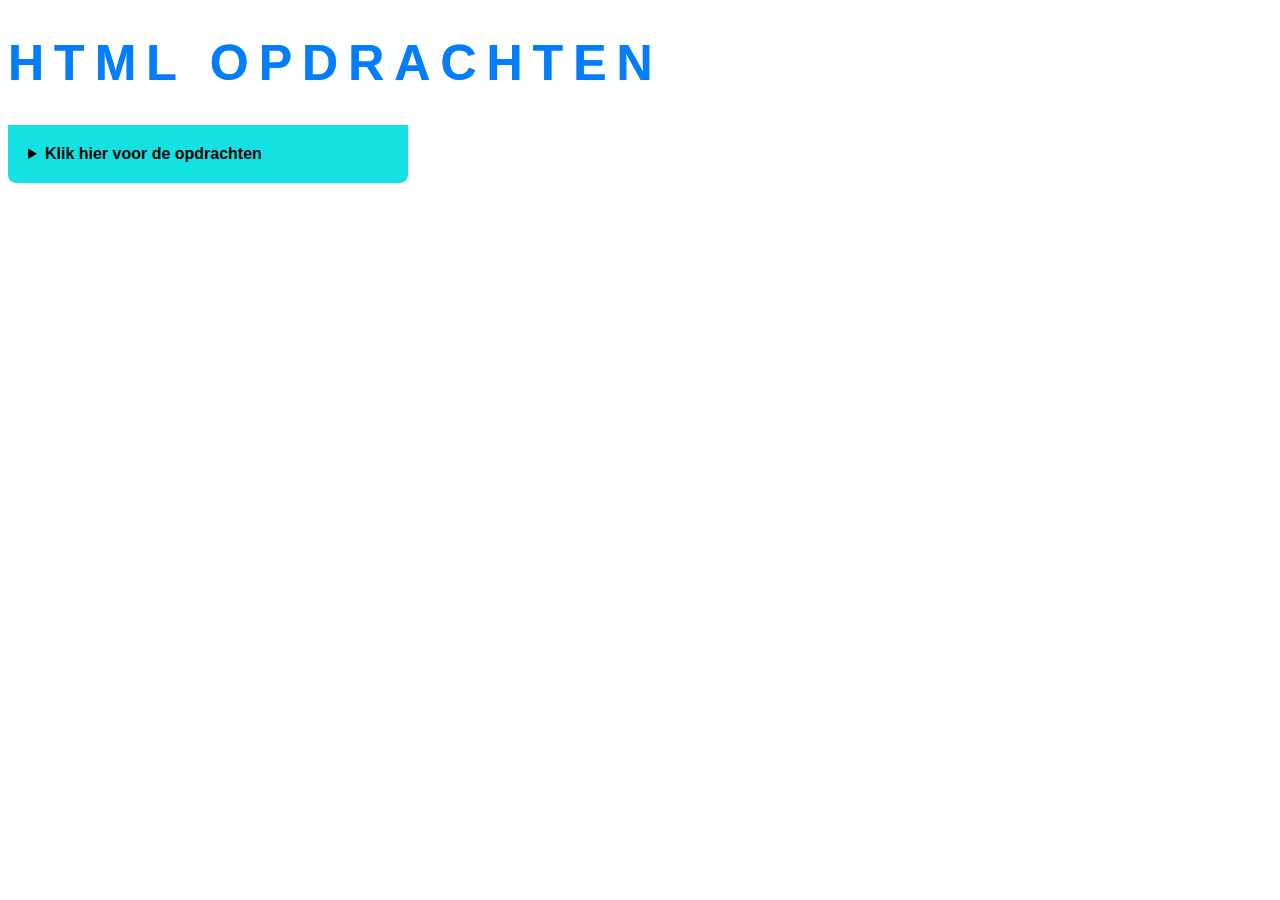
<file: index.html>
<!DOCTYPE html>
<html lang="en">
<head>
    <meta charset="UTF-8">
    <title>HTML-opdrachten</title>
    <link rel="stylesheet" type="text/css" href="indexopmaak.css">
</head>
<body>
<h1 class="glitch-effect">HTML Opdrachten</h1>
<details>
    <summary>Klik hier voor de opdrachten</summary>
<a href="h01/Test.html">Hoofdstuk 1</a><br>
    <a href="h02/Bellenblazen.html">Hoofdstuk 2</a><br>
    <a href="h03/Tabel-2.html">Hoofdtuk 3 Tabel 2</a><br>
<a href="h03/Tabel-5.html">Hoofdstuk 3 Tabel 5</a><br>
<a href="h03/Tabel-12.html">Hoofdstuk 3 Tabel 12</a><br>
<a href="h04/Wilkens.html">Hoofdstuk 4</a><br>
    <a href="h05/Burton.html">Hoofdstuk 5</a><br>
    <a href="h06/Formulier.html">Hoofdstuk 6</a><br>
    <a href="h07/Responsive.html">Hoofdstuk 7</a>
</details>
</body>
</html>
</file>
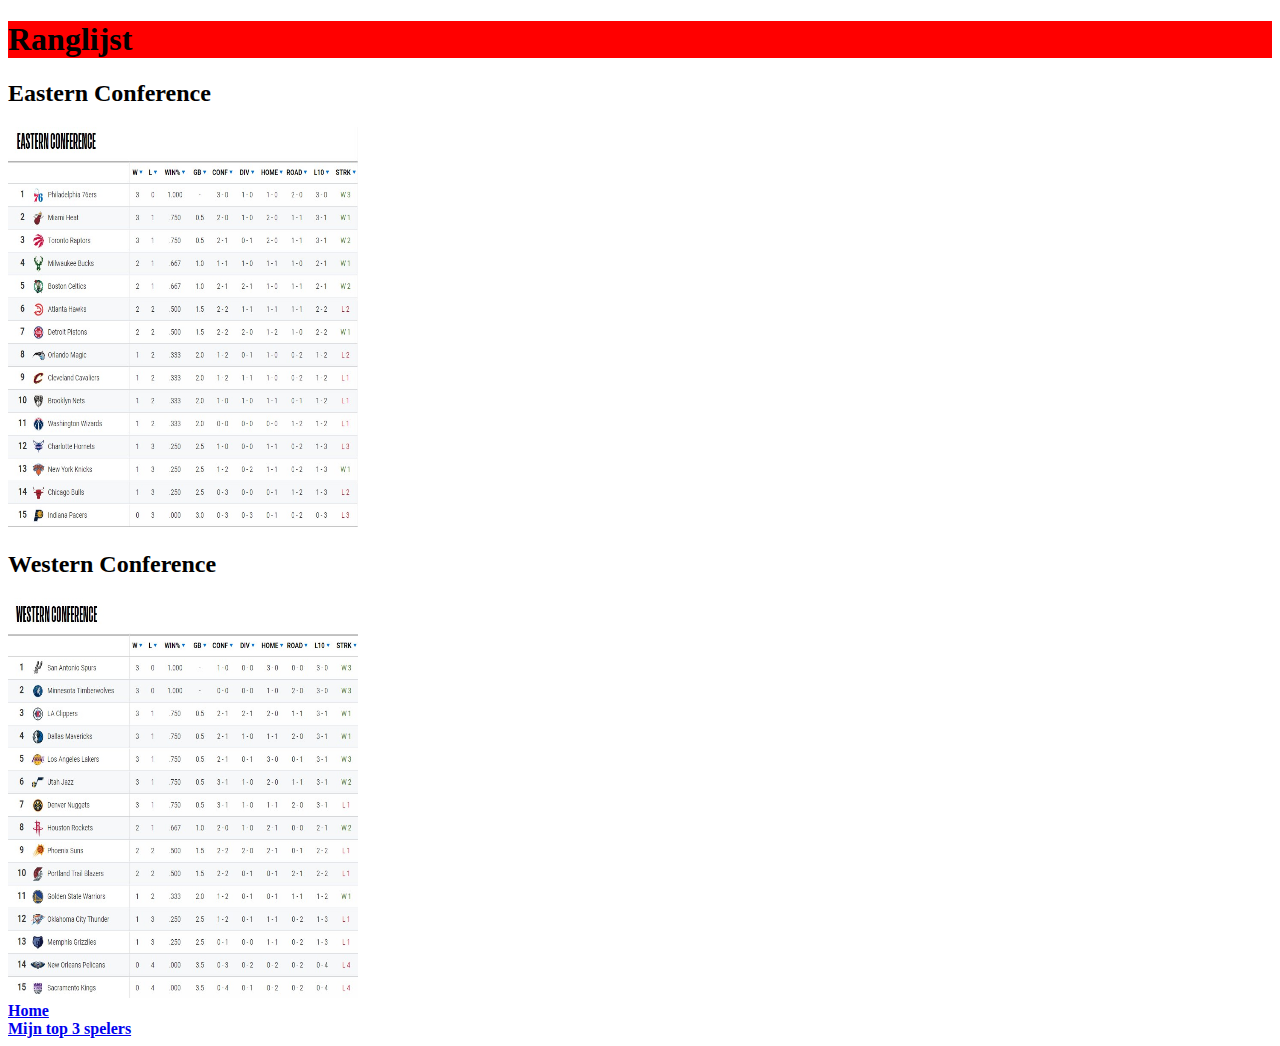
<file: h02/Bellenblazen2.html>
<!DOCTYPE html>
<html lang="en">
<head>
    <meta charset="UTF-8">
    <title>Ranglijst NBA</title>
</head>
<h1 style="background-color:red;">Ranglijst</h1>

<body style= "background: url(http://pluspng.com/img-png/basketball-court-png-hd-basketball-court-background-related-keywords-suggestions-2085.png"; background-size; 20%;")
<body>
<h2>Eastern Conference</h2>

<img src="img/Standing-EC.jpg" style="width:350px;height:400px"><br>

<h2>Western Conference</h2>

<img src="img/Standing-WC.jpg" style="width: 350px;height: 400px"><br>


<b><a href="Bellenblazen.html"> Home</a> </b><br>
<b><a href="Bellenblazen3.html"> Mijn top 3 spelers</a> </b>

</body>
</html>
</file>
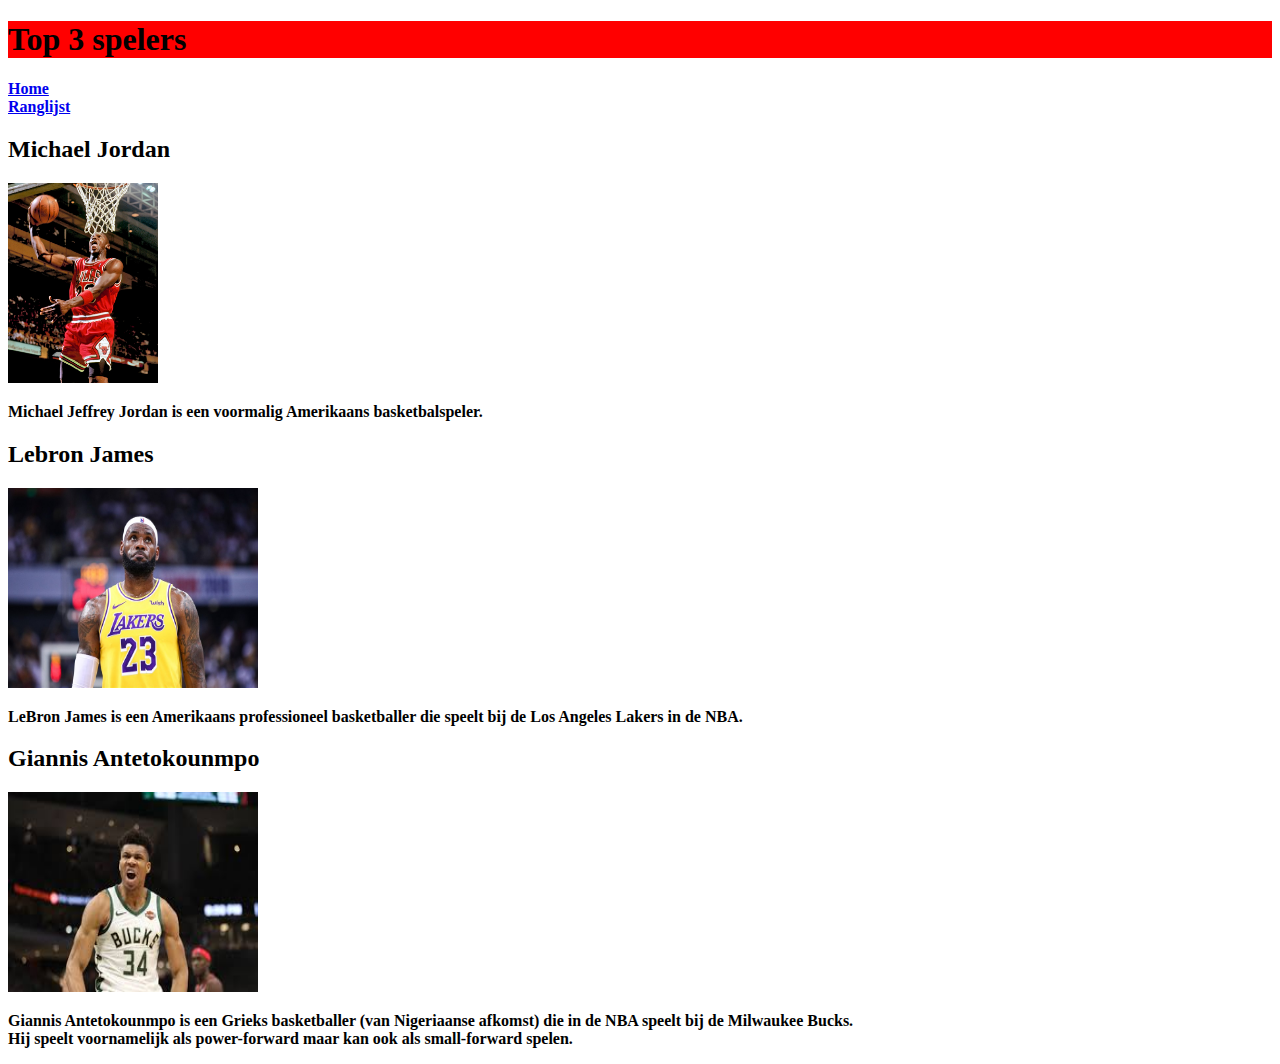
<file: h02/Bellenblazen3.html>
<!DOCTYPE html>
<html lang="en" xmlns="http://www.w3.org/1999/html">
<head>
    <meta charset="UTF-8">
    <title>Top 3 Spelers NBA</title>
</head>
<h1 style="background-color:red;">Top 3 spelers</h1>

<body style= "background: url(http://pluspng.com/img-png/basketball-court-png-hd-basketball-court-background-related-keywords-suggestions-2085.png"; background-size; 20%;")
<body>

<b><a href="Bellenblazen.html">Home</a></b><br>
<b><a href="Bellenblazen2.html"> Ranglijst</a> </b>

<h2>Michael Jordan</h2>
<img src="img/Jordan.jpg" style="width:150px;height:200px"/><br>
<p><b>Michael Jeffrey Jordan is een voormalig Amerikaans basketbalspeler.</b></p>

<h2>Lebron James</h2>
<img src="img/Lebron-James.jpg" style="width: 250px;height:200px"/><br>
<p><b>LeBron James is een Amerikaans professioneel basketballer die speelt bij de Los Angeles Lakers in de NBA.</b></p>

<h2>Giannis Antetokounmpo</h2>
<img src="img/giannis.jpg" style="width: 250px;height: 200px"/><br>
<p><b>Giannis Antetokounmpo is een Grieks basketballer (van Nigeriaanse afkomst) die in de NBA speelt bij de Milwaukee Bucks.<br>
    Hij speelt voornamelijk als power-forward maar kan ook als small-forward spelen.</b></p>



</body>
</html>
</file>
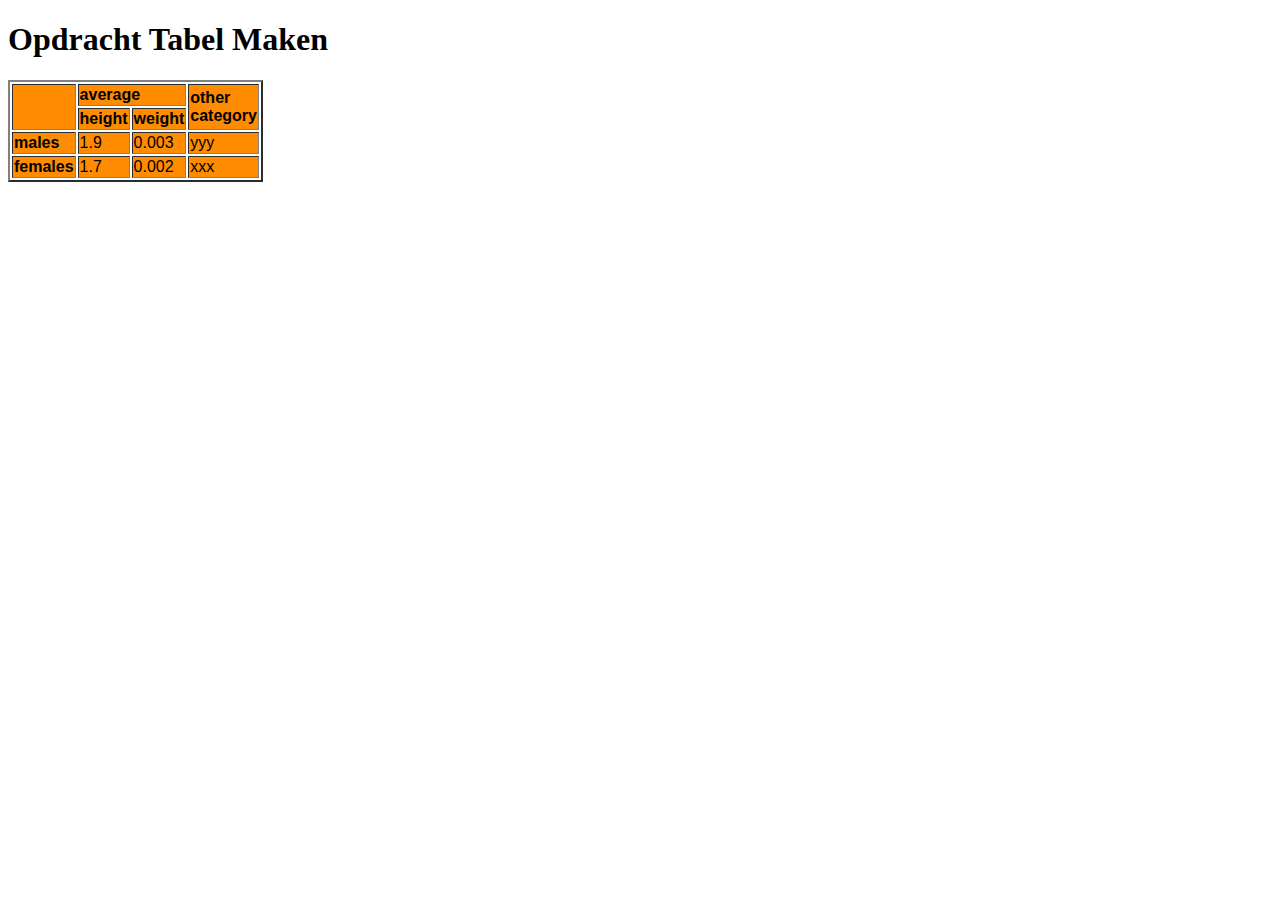
<file: h03/Opdracht-Tabel.html>
<!DOCTYPE html>
<html lang="en">
    <title>Opdracht-Tabel</title>
<h1>Opdracht Tabel Maken</h1>

<table border="2">
    <tr bgcolor="#ff8c00">
        <td rowspan="2"></td>
        <td style="font-family: Arial" colspan="2"><b>average</b></td>
        <td style="font-family: Arial" rowspan="2"><b>other <br>category</b></td>
    </tr>
    <tr bgcolor="#ff8c00">
        <td style="font-family: Arial"><b>height</b></td>
        <td style="font-family: Arial"><b>weight</b></td>
    </tr>
    <tr bgcolor="#ff8c00">
        <td style="font-family: Arial"><b>males</b></td>
        <td style="font-family: Arial">1.9</td>
        <td style="font-family: Arial">0.003</td>
        <td style="font-family: Arial">yyy</td>
    </tr>
    <tr bgcolor="#ff8c00">
        <td style="font-family: Arial"><b>females</b></td>
        <td style="font-family: Arial">1.7</td>
        <td style="font-family: Arial">0.002</td>
        <td style="font-family: Arial">xxx</td>
    </tr>
</table>
</body>
</html>
</file>
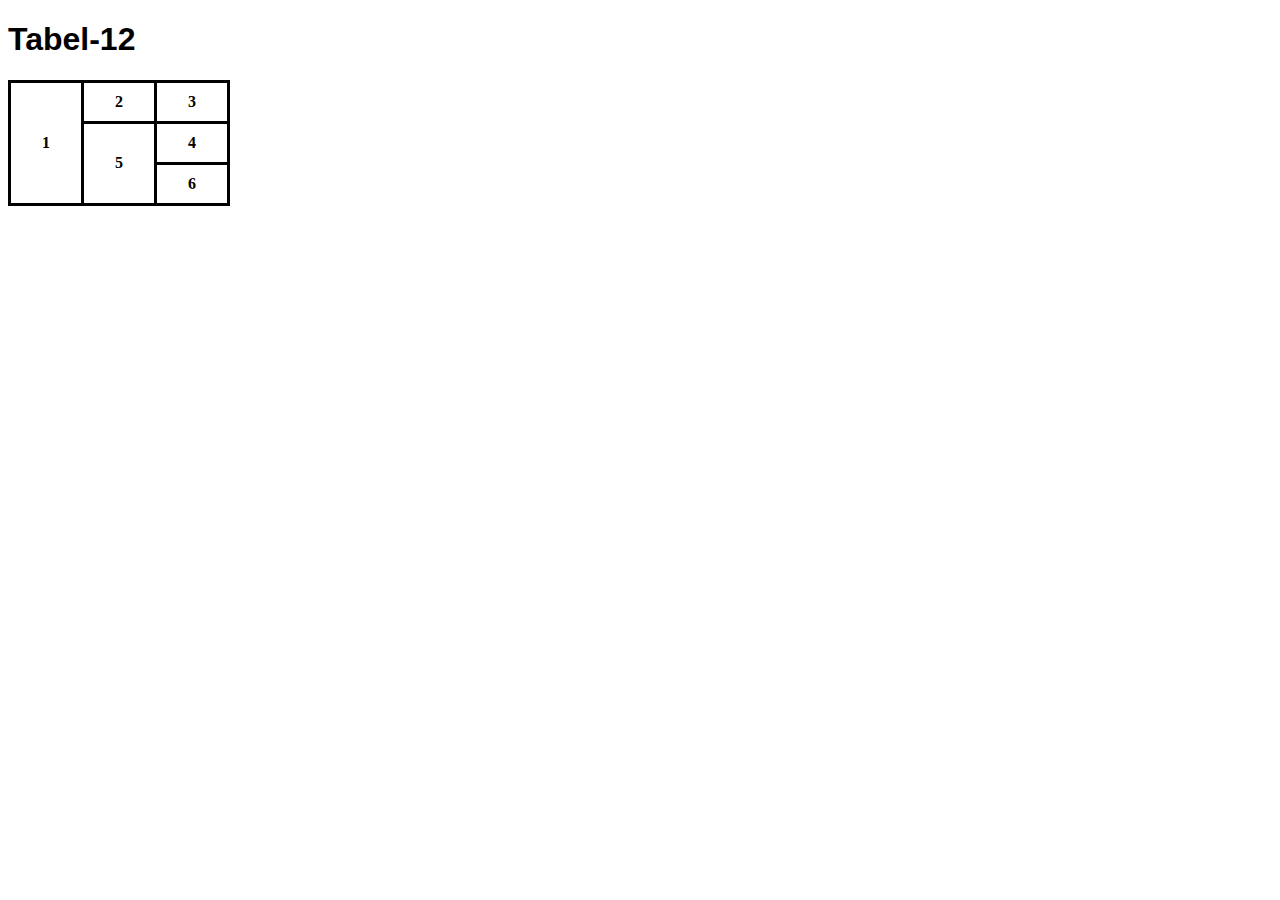
<file: h03/Tabel-12.html>
<!DOCTYPE html>
<html lang="en">
<head>
    <style>
        table, th, td {
            border: 3px solid black;
            border-collapse: collapse;
            text-align: center;
            padding: 10px;
            column-width: 50px;
        }
        }
    </style>
    <meta charset="UTF-8">
    <title>Tabel-12</title>
</head>
<body>
<h1 style="font-family: Arial">Tabel-12</h1>
<table border="2">
    <tr>
        <th rowspan="4">1</th>
        <th rowspan="2">2</th>
        <th>3</th>
    </tr>
    <tr>
        <th rowspan="2">4</th>
    </tr>
    <tr>
        <th rowspan="2">5</th>
    </tr>
    <tr>
        <th>6</th>
    </tr>
</table>
</body>
</html>
</file>
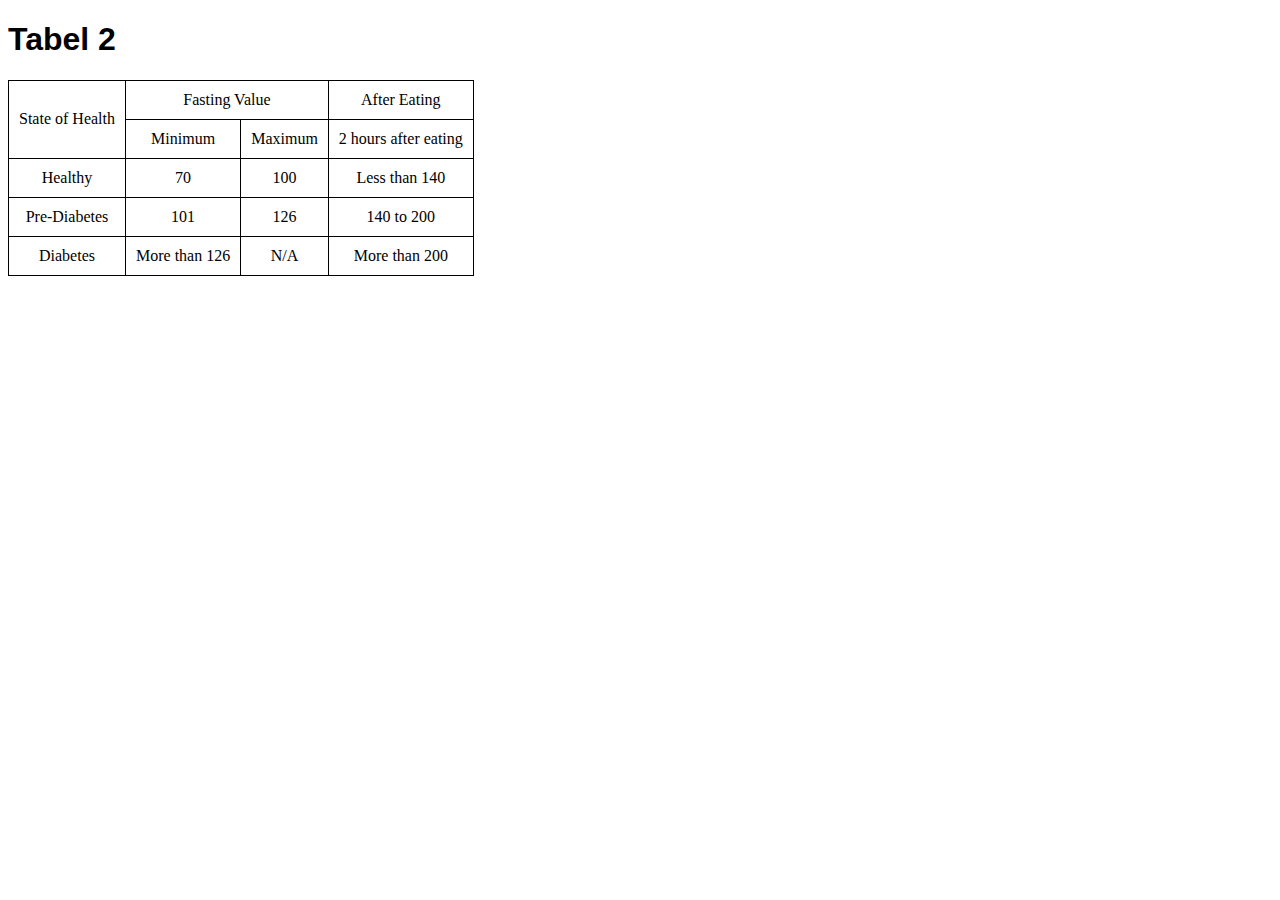
<file: h03/Tabel-2.html>
<!DOCTYPE html>
<head>
    <title>Tabel-2</title>
    <style>
        table, td {
            border: 1px solid black;
            border-collapse: collapse;
        }
        th, td {padding: 10px;
        }
        td.centered {
            text-align: center;
        }
    </style>
</head>
<body>
<h1 style="font-family: Arial">Tabel 2</h1>
<table>
    <tr>
        <td rowspan="2" class="centered">State of Health</td>
        <td colspan="2" class="centered">Fasting Value</td>
        <td colspan="1" class="centered">After Eating</td>
    </tr>
    <tr>
        <td class="centered">Minimum</td>
        <td class="centered">Maximum</td>
        <td class="centered">2 hours after eating</td>
    </tr>
    <tr>
        <td class="centered">Healthy</td>
        <td class="centered">70</td>
        <td class="centered">100</td>
        <td class="centered">Less than 140</td>
    </tr>
    <tr>
        <td class="centered">Pre-Diabetes</td>
        <td class="centered">101</td>
        <td class="centered">126</td>
        <td class="centered">140 to 200</td>
    </tr>
    <tr>
        <td class="centered">Diabetes</td>
        <td class="centered">More than 126</td>
        <td class="centered">N/A</td>
        <td class="centered">More than 200</td>
    </tr>
</table>
</body>
</html>
</file>
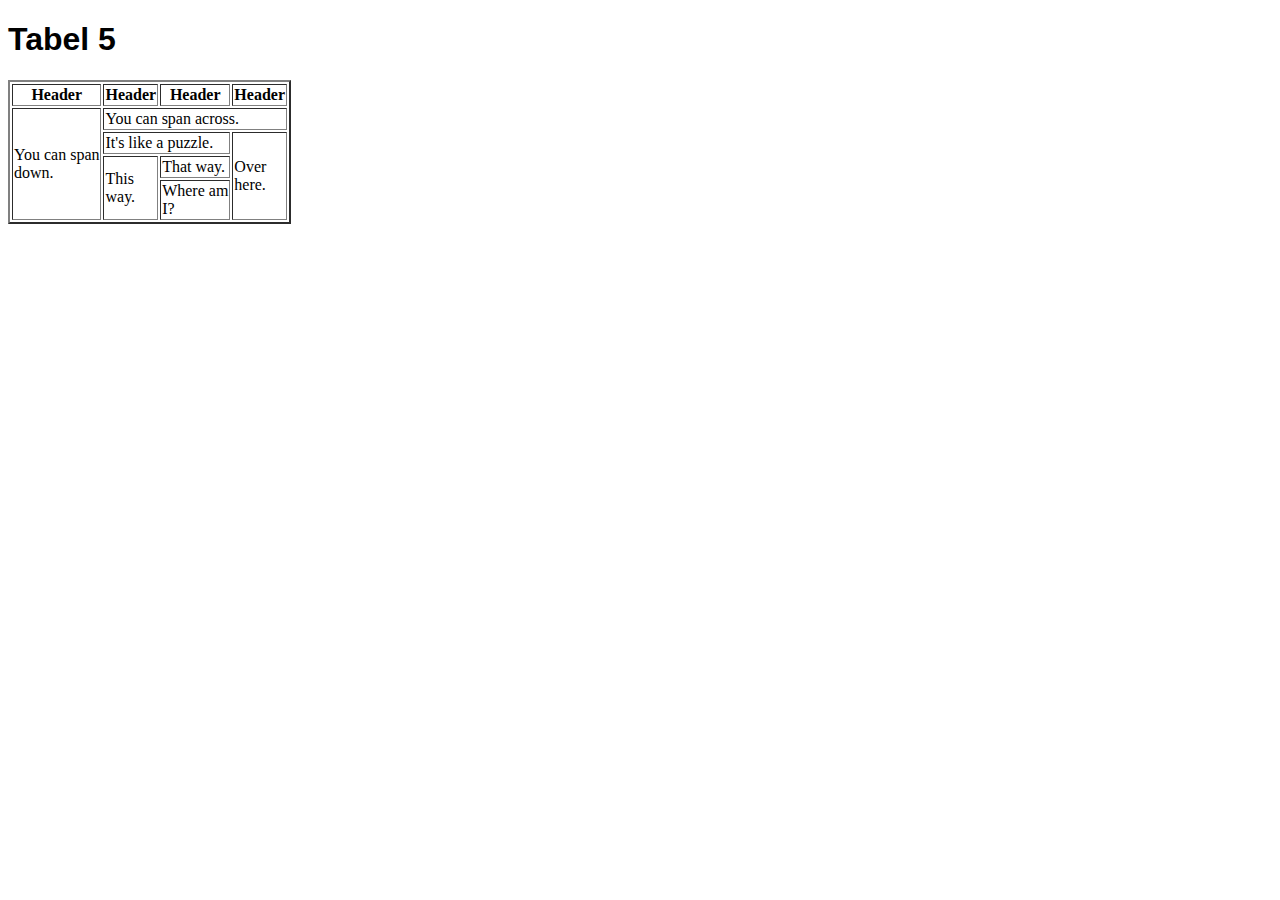
<file: h03/Tabel-5.html>
<!DOCTYPE html>
<html lang="en">
<head>
    <meta charset="UTF-8">
    <title>Tabel-5</title>
</head>
<body>
<h1 style="font-family: Arial">Tabel 5</h1>
<table border="2">
    <tr>
        <th><b>Header</b></th>
        <th><b>Header</b></th>
        <th><b>Header</b></th>
        <th><b>Header</b></th>
    </tr>
    <tr>
        <td rowspan="5" >You can span <br>down.</td>
        <td colspan="3">You can span across.</td>
    </tr>
    <tr>
        <td colspan="2">It's like a puzzle.</td>
        <td rowspan="4">Over <br>here.</td>
    </tr>
    <tr>
        <td rowspan="3">This <br>way.</td>
        <td>That way.</td>
    </tr>
    <tr>
        <td rowspan="2">Where am <br>I?</td>
    </tr>
</table>
</body>
</html>
</file>
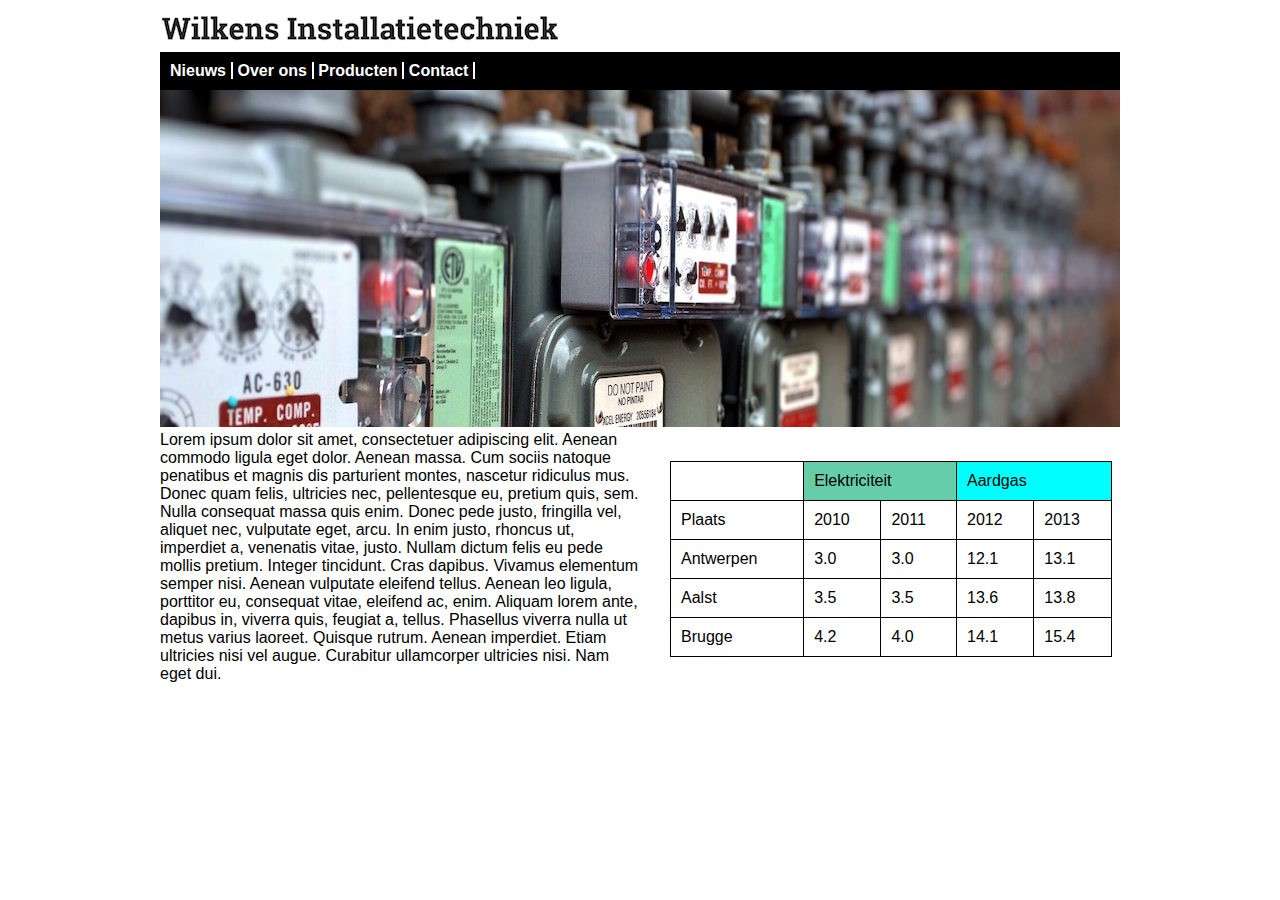
<file: h04/Wilkens.html>
<!DOCTYPE html>
<html lang="en">
<head>
    <meta charset="UTF-8">
    <title>Title</title>
    <link rel="stylesheet" type="text/css" href="websiteopmaak.css">
</head>
<body>
<div class="wrapper">
<header>
<img src="img/wilkens_logo.png" height="40" width="400"/>
    <nav>
        <a href="">Nieuws</a>
        <a href="">Over ons</a>
        <a href="">Producten</a>
        <a href="">Contact</a>
    </nav>
</header>
    <main>
        <img src="img/elektriciteit.jpg" height="337" width="960"/>
        <article>
            Lorem ipsum dolor sit amet, consectetuer adipiscing elit. Aenean commodo ligula eget dolor. Aenean massa.
            Cum sociis natoque penatibus et magnis dis parturient montes, nascetur ridiculus mus. Donec quam felis, ultricies nec, pellentesque eu, pretium quis, sem.
            Nulla consequat massa quis enim. Donec pede justo, fringilla vel, aliquet nec, vulputate eget, arcu. In enim justo, rhoncus ut, imperdiet a, venenatis vitae,
            justo. Nullam dictum felis eu pede mollis pretium. Integer tincidunt. Cras dapibus. Vivamus elementum semper nisi. Aenean vulputate eleifend tellus. Aenean leo ligula,
            porttitor eu, consequat vitae, eleifend ac, enim. Aliquam lorem ante, dapibus in, viverra quis, feugiat a, tellus. Phasellus viverra nulla ut metus varius laoreet.
            Quisque rutrum. Aenean imperdiet. Etiam ultricies nisi vel augue. Curabitur ullamcorper ultricies nisi. Nam eget dui.
        </article>
        <table>
            <tr>
                <td></td>
                <td class="groen" colspan="2">Elektriciteit</td>
                <td class="blauw" colspan="2">Aardgas</td>
            </tr>
            <tr>
                <td>Plaats</td>
                <td>2010</td>
                <td>2011</td>
                <td>2012</td>
                <td>2013</td>
            </tr>
            <tr>
                <td>Antwerpen</td>
                <td>3.0</td>
                <td>3.0</td>
                <td>12.1</td>
                <td>13.1</td>
            </tr>
            <tr>
                <td>Aalst</td>
                <td>3.5</td>
                <td>3.5</td>
                <td>13.6</td>
                <td>13.8</td>
            </tr>
            <tr>
                <td>Brugge</td>
                <td>4.2</td>
                <td>4.0</td>
                <td>14.1</td>
                <td>15.4</td>
            </tr>
        </table>
    </main>
</div>
</body>
</html>
</file>
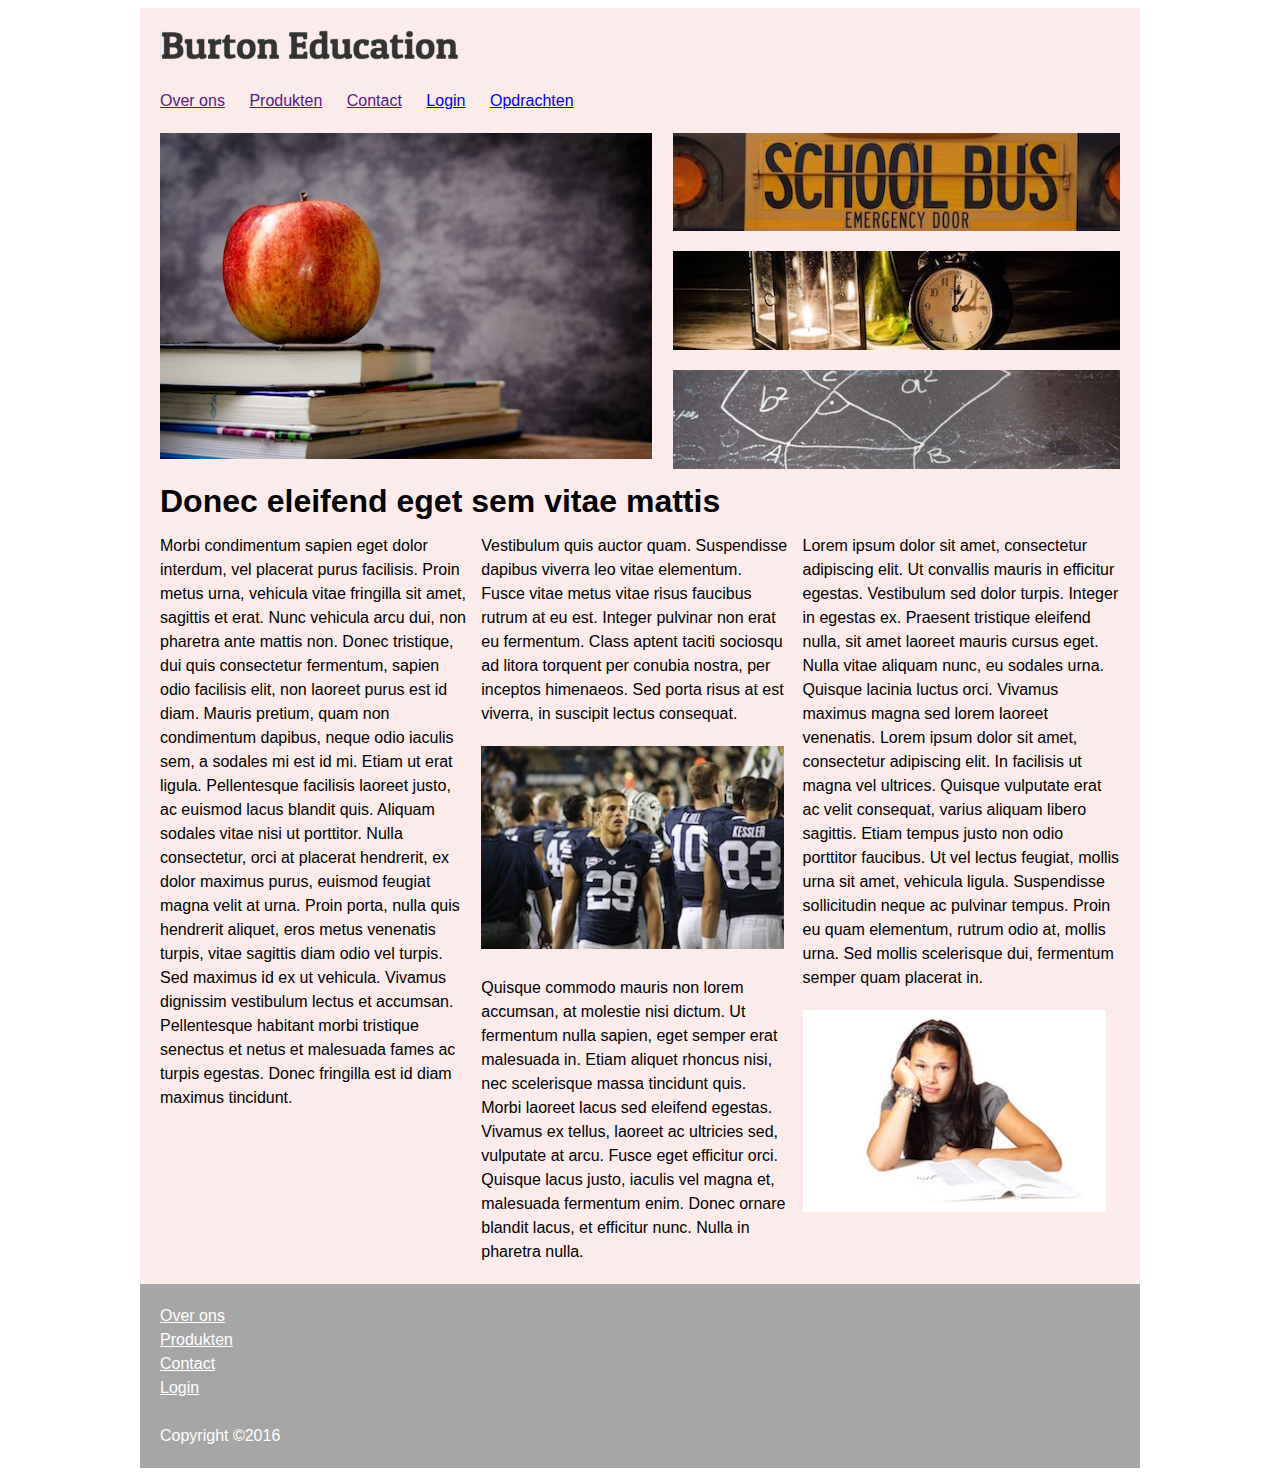
<file: h05/Burton.html>
<!DOCTYPE html>
<html lang="en">
<link rel="stylesheet" type="text/css" href="Burtonopmaak.css">
<head>
    <meta charset="UTF-8">
    <title>Burton education</title>
</head>
<div id="wrapper">
<body>

<header>

    <img src="img/burton_logo.png" alt="logo van burton">
</header>
<nav>
    <a href="">Over ons</a>
    <a href="">Produkten</a>
    <a href="">Contact</a>
    <a href="Login.html">Login</a>
    <a href="http://localhost:63342/inleiding-html/index.html?_ijt=kibv1s49jqrls76jancjtdf3in">Opdrachten</a>
</nav>
<section class="appel">
    <img class="appel" src="img/appel.jpg" alt="visual appel">
</section>
<section class="visuals">
    <img class="visuals" src="img/bus.jpg" alt="schoolbus">
    <img class="visuals" src="img/desk.jpg" alt="klok">
    <img class="visuals" src="img/pythagoras.jpg" alt="schoolbord">
</section>
<section class="artikelen">
    <h1>Donec eleifend eget sem vitae mattis</h1>
    <article>
        Morbi condimentum sapien eget dolor interdum, vel placerat purus facilisis. Proin metus urna, vehicula vitae fringilla sit amet,
        sagittis et erat. Nunc vehicula arcu dui, non pharetra ante mattis non.
        Donec tristique, dui quis consectetur fermentum, sapien odio facilisis elit, non laoreet purus est id diam.
        Mauris pretium, quam non condimentum dapibus, neque odio iaculis sem, a sodales mi est id mi. Etiam ut erat ligula.
        Pellentesque facilisis laoreet justo, ac euismod lacus blandit quis. Aliquam sodales vitae nisi ut porttitor. Nulla consectetur,
        orci at placerat hendrerit, ex dolor maximus purus, euismod feugiat magna velit at urna. Proin porta, nulla quis hendrerit aliquet,
        eros metus venenatis turpis, vitae sagittis diam odio vel turpis. Sed maximus id ex ut vehicula. Vivamus dignissim vestibulum lectus et accumsan.
        Pellentesque habitant morbi tristique senectus et netus et malesuada fames ac turpis egestas. Donec fringilla est id diam maximus tincidunt.
    </article>
    <article>
        Vestibulum quis auctor quam. Suspendisse dapibus viverra leo vitae elementum. Fusce vitae metus vitae risus faucibus rutrum at eu est.
        Integer pulvinar non erat eu fermentum. Class aptent taciti sociosqu ad litora torquent per conubia nostra, per inceptos himenaeos.
        Sed porta risus at est viverra, in suscipit lectus consequat.
        <img class="article" src="img/football.jpg" alt="football player">
        Quisque commodo mauris non lorem accumsan, at molestie nisi dictum.
        Ut fermentum nulla sapien, eget semper erat malesuada in. Etiam aliquet rhoncus nisi, nec scelerisque massa tincidunt quis.
        Morbi laoreet lacus sed eleifend egestas. Vivamus ex tellus, laoreet ac ultricies sed, vulputate at arcu. Fusce eget efficitur orci.
        Quisque lacus justo, iaculis vel magna et, malesuada fermentum enim. Donec ornare blandit lacus, et efficitur nunc. Nulla in pharetra nulla.
    </article>
    <article>
        Lorem ipsum dolor sit amet, consectetur adipiscing elit. Ut convallis mauris in efficitur egestas. Vestibulum sed dolor turpis.
        Integer in egestas ex. Praesent tristique eleifend nulla, sit amet laoreet mauris cursus eget. Nulla vitae aliquam nunc, eu sodales urna.
        Quisque lacinia luctus orci. Vivamus maximus magna sed lorem laoreet venenatis. Lorem ipsum dolor sit amet, consectetur adipiscing elit.
        In facilisis ut magna vel ultrices. Quisque vulputate erat ac velit consequat, varius aliquam libero sagittis.
        Etiam tempus justo non odio porttitor faucibus. Ut vel lectus feugiat, mollis urna sit amet, vehicula ligula.
        Suspendisse sollicitudin neque ac pulvinar tempus. Proin eu quam elementum, rutrum odio at, mollis urna. Sed mollis scelerisque dui,
        fermentum semper quam placerat in.
        <img class="article" src="img/book.jpg" alt="saai meisje"></article>
</section>
</div>
<footer>
    <a href="">Over ons</a><br>
    <a href="">Produkten</a><br>
    <a href="">Contact</a><br>
    <a href="">Login</a><br><br>
    Copyright &copy;2016
</footer>
</body>
</html>
</file>
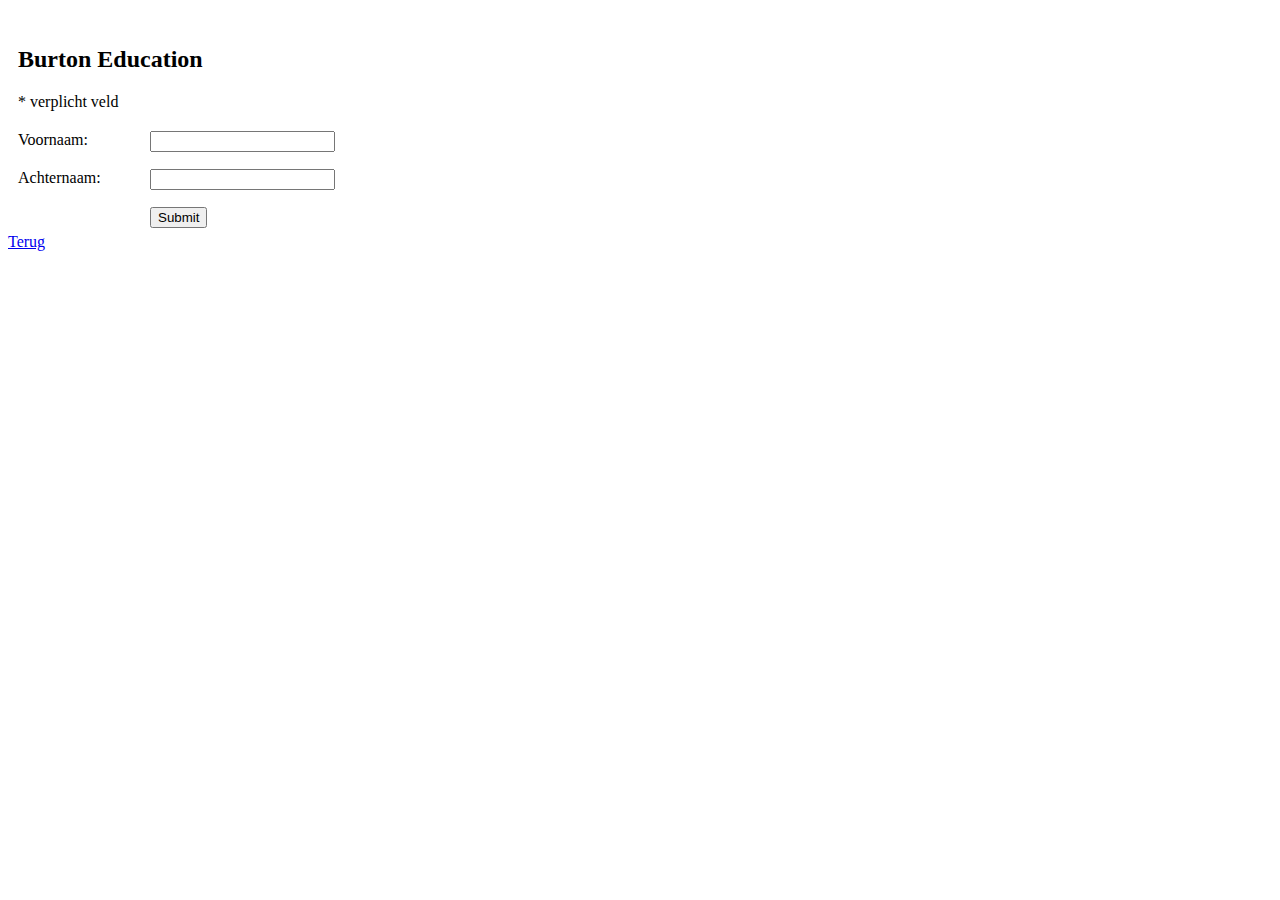
<file: h05/Login.html>
<!DOCTYPE html>
<html lang="en">
<head>
    <meta charset="UTF-8">
    <title>Title</title>
    <link rel="stylesheet" type="text/css" href="Login.css">
</head>
<body>
<form action="https://www.savatarian.com/html5/form.php" method="post">
    <ul>
        <li>
            <h2>Burton Education</h2>
            <span class="verplicht">* verplicht veld</span>
        </li>
        <li>
            <label for="voornaam">Voornaam:</label>
            <input type="text" name="voornaam" id="voornaam">
        </li>
        <li>
            <label for="achternaam">Achternaam:</label>
            <input type="text" name="achternaam" id="achternaam">
        </li>
        <li>
            <input type="submit" name="knop">
        </li>
    </ul>
</form>
<a href="Burton.html">Terug</a>
</body>
</html>
</file>
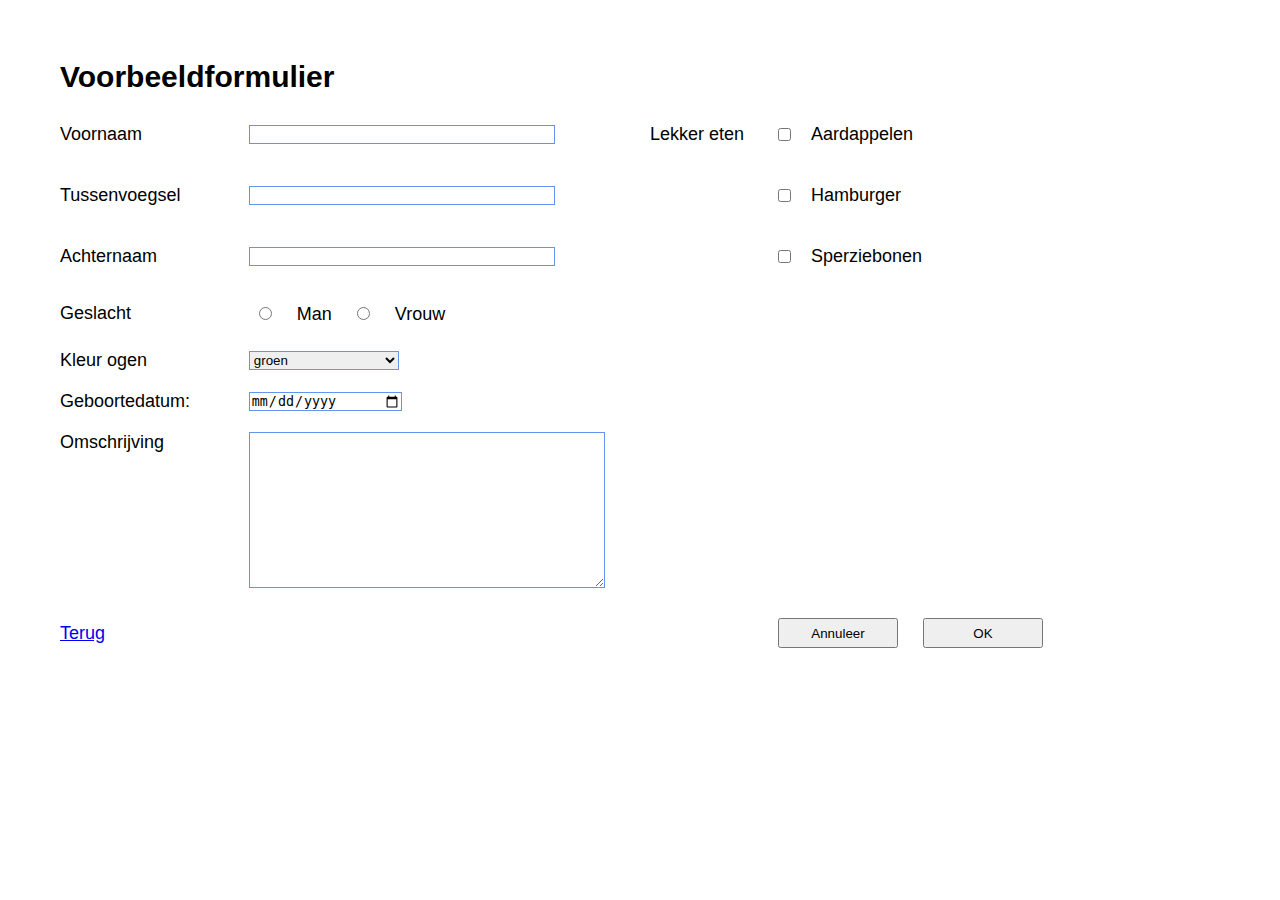
<file: h06/Formulier.html>
<!DOCTYPE html>
<html lang="en">
<head>
    <meta charset="UTF-8">
    <title>Formulier</title>
    <link rel="stylesheet" type="text/css" href="Formulier.css">
</head>
<body>

<form action="http://www.savatarian.com/html5/form.php" method="post">

    <h1>Voorbeeldformulier</h1>

    <label for="voornaam">Voornaam</label>
    <input class="textinputs" type="text" name="voornaam" id="voornaam">

    <label for="tussenvoegsel">Tussenvoegsel</label>
    <input class="textinputs" type="text" name="tussenvoegsel" id="tussenvoegsel">

    <div class="eten">
        <input type="checkbox">
        <label>Aardappelen</label>
    </div>

    <label for="achternaam">Achternaam</label>
    <input class="textinputs" type="text" name="achternaam" id="achternaam">

    <div class="eten">
        <input type="checkbox">
        <label>Hamburger</label>
    </div>

    <label>Geslacht</label>
    <div id="geslacht">
        <input type="radio" name="geslacht" value="m">
        <label>Man</label>
        <input type="radio" name="geslacht" value="v">
        <label>Vrouw</label>
    </div>



    <label>Kleur ogen</label>
    <select class="selectinput" name="Geboortedatum">
        <option>groen</option>
        <option>blauw</option>
        <option>bruin</option>
    </select>


    <label>Geboortedatum:</label>
    <input id="datum" type="date">


    <label>Lekker eten</label>
    <div class="eten">
        <input type="checkbox">
        <label>Sperziebonen</label>
    </div>

    <label>Omschrijving</label>
    <textarea id="tekstvak">
    </textarea>

    <section id="buttons">
    <button type="button">Annuleer</button>
    <input id="OK" type="submit" value="OK">
    </section>

    <a href="http://localhost:63342/inleiding-html/index.html?_ijt=kibv1s49jqrls76jancjtdf3in" id="link">Terug</a>
</form>
</body>
</html>
</file>
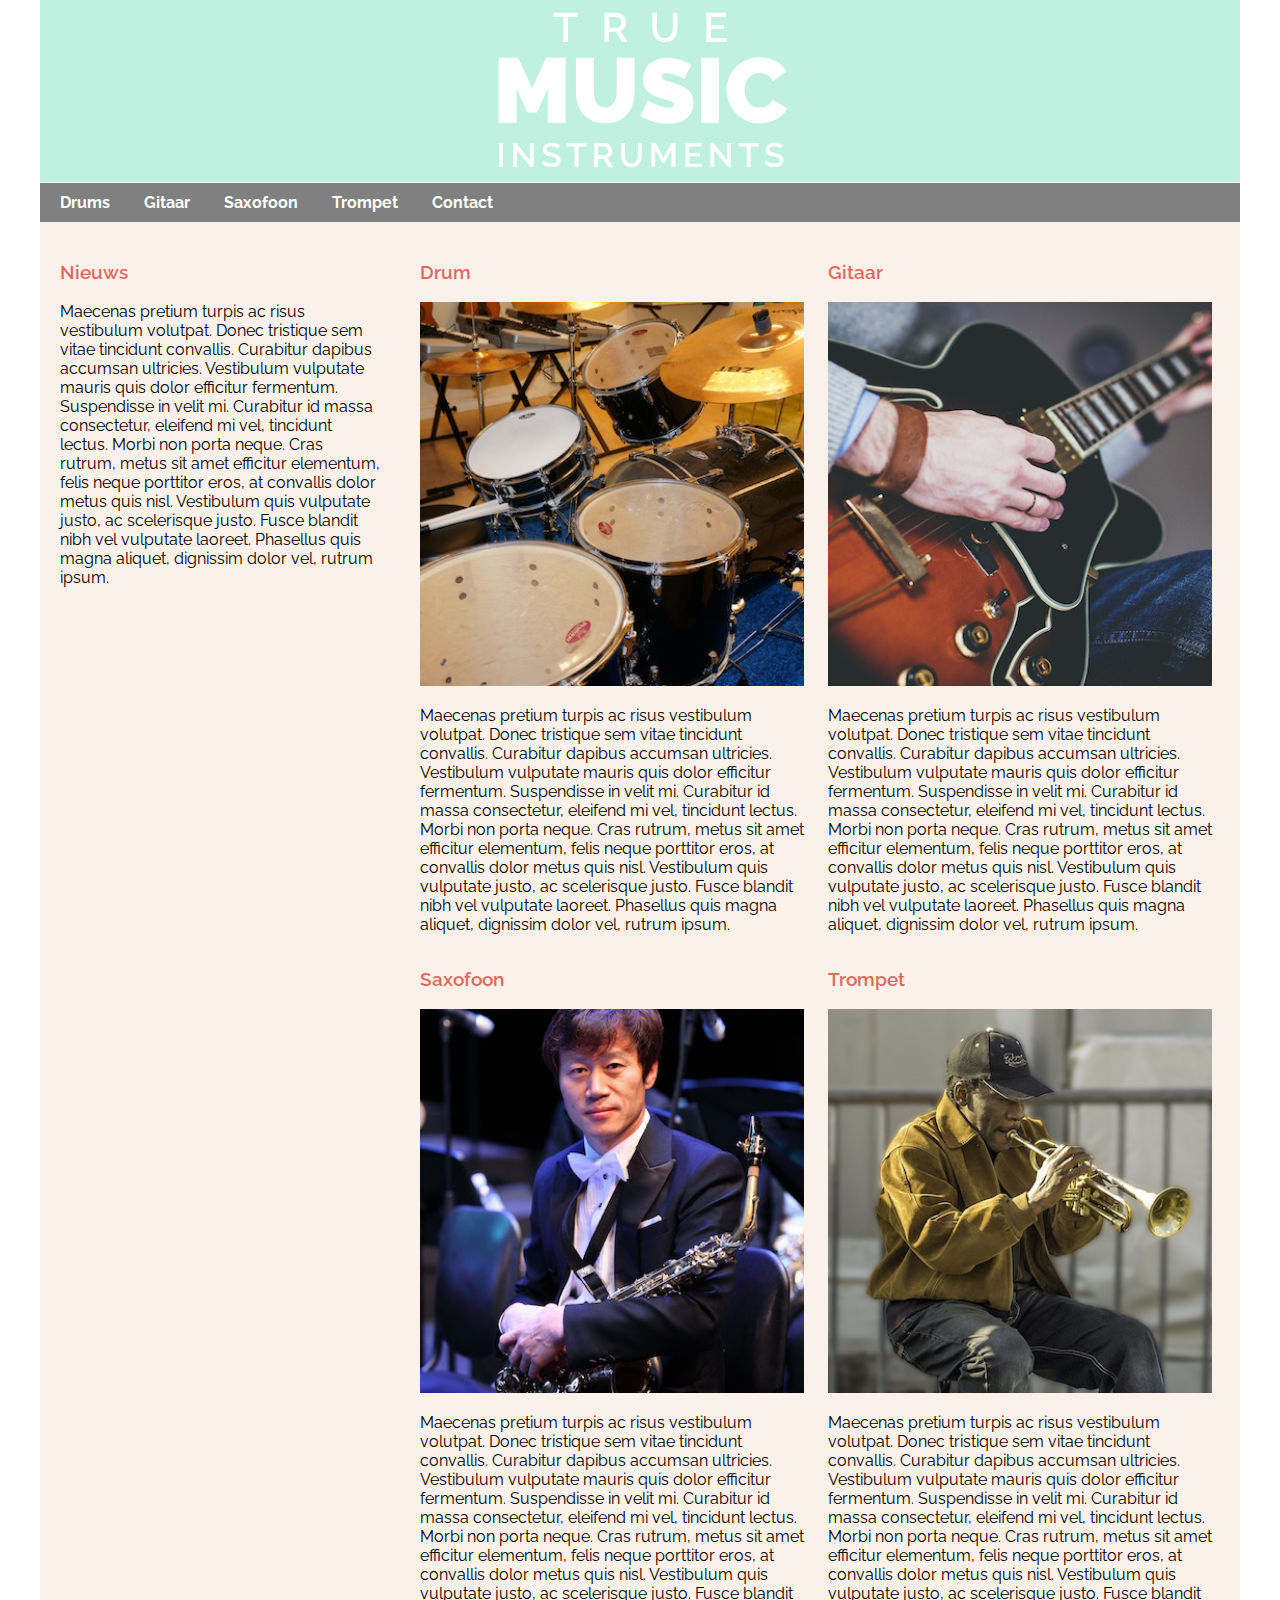
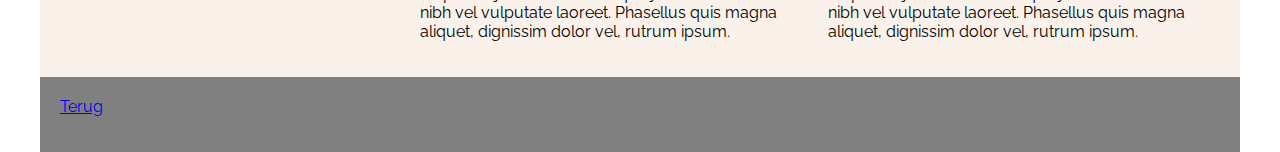
<file: h07/Responsive.html>
<!DOCTYPE html>
<html lang="en">
<head>
    <meta charset="UTF-8">
    <title>True Music Instruments</title>
    <link href="https://fonts.googleapis.com/css?family=Raleway:400,500,600,700&display=swap" rel="stylesheet">
    <link href="truemusic.css" rel="stylesheet">
</head>
<body>
<div id="wrapper">
    <header>
        <img  id="logo" src="img/truemusic-logo.svg" alt="logo true music instruments">
    </header>
    <nav>
        <ul>
            <li><a href="#drums">Drums</a></li>
            <li><a href="#gitaar">Gitaar</a></li>
            <li><a href="#saxofoon">Saxofoon</a></li>
            <li><a href="#trompet">Trompet</a></li>
            <li><a href="#contact">Contact</a></li>
        </ul>
    </nav>
    <section id="nieuws">
        <h3>Nieuws</h3>
        Maecenas pretium turpis ac risus vestibulum volutpat. Donec tristique sem vitae tincidunt convallis. Curabitur dapibus accumsan ultricies. Vestibulum vulputate mauris quis dolor efficitur fermentum. Suspendisse in velit mi. Curabitur id massa consectetur, eleifend mi vel, tincidunt lectus. Morbi non porta neque. Cras rutrum, metus sit amet efficitur elementum, felis neque porttitor eros, at convallis dolor metus quis nisl. Vestibulum quis vulputate justo, ac scelerisque justo. Fusce blandit nibh vel vulputate laoreet. Phasellus quis magna aliquet, dignissim dolor vel, rutrum ipsum.
    </section>
    <section id="instrumenten">
        <article>
            <h3>Drum</h3>
            <img src="img/drums.jpg" alt="plaatje drum">
            <p>
                Maecenas pretium turpis ac risus vestibulum volutpat. Donec tristique sem vitae tincidunt convallis. Curabitur dapibus accumsan ultricies. Vestibulum vulputate mauris quis dolor efficitur fermentum. Suspendisse in velit mi. Curabitur id massa consectetur, eleifend mi vel, tincidunt lectus. Morbi non porta neque. Cras rutrum, metus sit amet efficitur elementum, felis neque porttitor eros, at convallis dolor metus quis nisl. Vestibulum quis vulputate justo, ac scelerisque justo. Fusce blandit nibh vel vulputate laoreet. Phasellus quis magna aliquet, dignissim dolor vel, rutrum ipsum.
            </p>
        </article>
        <article>
            <h3>Gitaar</h3>
            <img src="img/gitaar.jpg" alt="plaatje gitaar">
            <p>
                Maecenas pretium turpis ac risus vestibulum volutpat. Donec tristique sem vitae tincidunt convallis. Curabitur dapibus accumsan ultricies. Vestibulum vulputate mauris quis dolor efficitur fermentum. Suspendisse in velit mi. Curabitur id massa consectetur, eleifend mi vel, tincidunt lectus. Morbi non porta neque. Cras rutrum, metus sit amet efficitur elementum, felis neque porttitor eros, at convallis dolor metus quis nisl. Vestibulum quis vulputate justo, ac scelerisque justo. Fusce blandit nibh vel vulputate laoreet. Phasellus quis magna aliquet, dignissim dolor vel, rutrum ipsum.
            </p>
        </article>
        <article>
            <h3>Saxofoon</h3>
            <img src="img/saxofoon.jpg" alt="plaatje saxofoon">
            <p>
                Maecenas pretium turpis ac risus vestibulum volutpat. Donec tristique sem vitae tincidunt convallis. Curabitur dapibus accumsan ultricies. Vestibulum vulputate mauris quis dolor efficitur fermentum. Suspendisse in velit mi. Curabitur id massa consectetur, eleifend mi vel, tincidunt lectus. Morbi non porta neque. Cras rutrum, metus sit amet efficitur elementum, felis neque porttitor eros, at convallis dolor metus quis nisl. Vestibulum quis vulputate justo, ac scelerisque justo. Fusce blandit nibh vel vulputate laoreet. Phasellus quis magna aliquet, dignissim dolor vel, rutrum ipsum.
            </p>
        </article>
        <article>
            <h3>Trompet</h3>
            <img src="img/trompet.jpg" alt="plaatje trompet">
            <p>
                Maecenas pretium turpis ac risus vestibulum volutpat. Donec tristique sem vitae tincidunt convallis. Curabitur dapibus accumsan ultricies. Vestibulum vulputate mauris quis dolor efficitur fermentum. Suspendisse in velit mi. Curabitur id massa consectetur, eleifend mi vel, tincidunt lectus. Morbi non porta neque. Cras rutrum, metus sit amet efficitur elementum, felis neque porttitor eros, at convallis dolor metus quis nisl. Vestibulum quis vulputate justo, ac scelerisque justo. Fusce blandit nibh vel vulputate laoreet. Phasellus quis magna aliquet, dignissim dolor vel, rutrum ipsum.
            </p>
        </article>
    </section>
    <footer>

        <a href="http://localhost:63342/inleiding-html/index.html?_ijt=kibv1s49jqrls76jancjtdf3in">Terug</a> </p>
    </footer>
</div>
</body><!--wrapper-->
</html>
</file>
<file: indexopmaak.css>
.glitch-effect {
    position: relative;
    text-transform: uppercase;
    color: #007EFF;
    font-size: 50px;
    letter-spacing: 10px;
}
.glitch-effect::before, .glitch-effect::after {
    content: 'HTML Opdrachten';
    width: 100%;
    height: 100%;
    position: absolute;
    top: 0;
    left: 0;
    text-transform: uppercase;
    opacity: .8;
}
.glitch-effect::before {
    color: #14e2e2;
    z-index: -1;
    animation: effect .3s ease infinite;
}
.glitch-effect::after {
    color: #FF2A78;
    z-index: -2;
    animation: .3s ease reverse infinite;
}
@keyframes effect {
    0% {transform: translate(0) }
    20% {transform: translate(-3px, 3px)}
    40% {transform: translate(-3px, -3px)}
    60% {transform: translate(3px, 3px)}
    80% {transform: translate(3px, -3px)}
    100% {transform: translate(0)}
}
h1 {
    font-family: Arial, sans-serif;
}
details {
    width: 400px;
    border-radius: 8px;
    font-family: Arial, sans-serif;
    font-weight: bold;
    color: black;
    text-decoration: red;
}

details p {
    padding: 10px 20px;
    font-size: 18px;
    line-height: 25px;
    color: #007EFF;
}

details[open] {
    background: #007EFF;
}

summary {
    padding: 20px;
    background-color: #14e2e2;
    color:black;
    border-bottom-left-radius: 8px;
    border-bottom-right-radius: 8px;
    font-family: Arial, sans-serif;
    font-weight: bold;
}
</file>
<file: h04/websiteopmaak.css>
body{
    font-family: "Arial", "sans-serif";
}
nav {
    background-color: black;
    padding: 10px;
}
nav a {
    color: white;
    font-weight: bold;
    text-decoration: none;
    padding-right: 5px;
    border-right: 2px solid white;
}
div.wrapper {
    width: 960px;
    margin: auto;
}
article {
    float: left;
    width: 50%;
    margin-right: 30px;
}
table {
    width:46%;
    border: 1px solid black;
    border-collapse: collapse;
    margin-top: 30px;
}
td {
    padding: 10px;
    border: 1px solid black;
}
td.groen {
    background-color:mediumaquamarine;
}
td.blauw {
    background-color: aqua;
}
</file>
<file: h05/Burtonopmaak.css>
* {
    box-sizing: border-box;
}
div#wrapper, footer {
    margin: auto;
    width: 1000px;
    background-color: rgb(251, 235, 235);
    padding: 20px;
}
body {
    font-family: "Arial", "sans-serif";
    line-height: 24px;
}
nav{
    margin-top: 20px;
    margin-bottom: 20px;
}
nav a {
    margin-right: 20px;
}
section.appel, section.visuals {
    width: 50%;
    float: left;
}
section.visuals {
    text-align: right;
}
section.artikelen {
}
img.appel {
    width: 492px;
}

img.visuals {
    width: 447px;
    margin-bottom: 13px;
}
img.article {
    margin-top: 20px;
    margin-bottom: 20px;
    width: 303px;
}
article {
    display: inline-block;
    width: 33%;
    padding-right: 10px;
    vertical-align: top;
}
article:last-child {
    padding-right: 0px;
}
footer {
    color: white;
    background-color: rgb(166, 166, 166)
}
footer a {
    color: white;
}
</file>
<file: h05/Login.css>
form ul {
    list-style-type: none;
    padding: 0;
}
form ul li {
    padding: 10px
}
form ul li input {
    position: absolute;
    left: 150px;
}
</file>
<file: h06/Formulier.css>
* {
    margin: 10px;
    align-self: center;
}

body {
    margin: 0;
    padding: 30px;
    font-family: sans-serif;
    font-size: 18px;
}

form {
    display: grid;
    grid-template-columns: 16% 34% 10% 40%;
}

h1 {
    grid-column: 1/5;
    font-size: 30px;
}


.eten {
    display: flex;
    grid-column: 4/5;
}

.textinputs {
    width: 300px;
    border: solid 1px cornflowerblue;
}

.selectinput {
    grid-row-start: 6;
    grid-column-start: 2;
    grid-column-end: 3;
    width: 150px;
    border: solid 1px cornflowerblue;
}

#datum {
    grid-row-start: 7;
    grid-column-start: 2;
    grid-column-end: 3;
    width: 150px;
    border: solid 1px cornflowerblue;
}

label[for=tussenvoegsel]{
    grid-row-start: 3;
    grid-column-start: 1;
    grid-column-end: 2;
}

input[name=tussenvoegsel]{
    grid-row-start: 3;
    grid-column-start: 2;
    grid-column-end: 3;
}


label[for=achternaam]{
    grid-row-start: 4;
    grid-column-start: 1;
    grid-column-end: 2;
}

input[name=achternaam]{
    grid-row-start: 4;
    grid-column-start: 2;
    grid-column-end: 3;
}

label:nth-of-type(4){
    grid-row-start: 5;
    grid-column-start: 1;
    grid-column-end: 2;
}

#geslacht{
    grid-row-start: 5;
    grid-column-start: 2;
    grid-column-end: 3;
}

label:nth-of-type(5){
    grid-row-start: 6;
    grid-column-start: 1;
    grid-column-end: 2;
}


label:nth-of-type(6){
    grid-row-start: 7;
    grid-column-start: 1;
    grid-column-end: 2;
}

select[name=kleur-ogen]:first-of-type{
    grid-row-start: 6;
    grid-column-start: 2;
    grid-column-end: 3;
}

select[name=kleur-ogen]:last-of-type{
    grid-row-start: 7;
    grid-column-start: 2;
    grid-column-end: 3;
}

label:nth-of-type(7){
    grid-row-start: 2;
    grid-column-start: 3;
    grid-column-end: 4;
}


/*.selectinputs:first-of-type{*/
/*    grid-column-start: 1;*/
/*    grid-column-end: 2;*/
/*    grid-row-start: 5;*/

/*}*/

label:last-of-type{
    grid-row-start: 8;
    grid-column-start: 1;
    grid-column-end: 2;
    align-self: start;
}
textarea {
    grid-row-start: 8;
    grid-column-start: 2;
    grid-column-end: 3;
    width: 350px;
    height: 150px;
    border: solid 1px cornflowerblue;
}


button {
    width: 120px;
    height: 30px;
}

#buttons {
    grid-row-start: 9;
    grid-column-start: 4;
}
#OK {
    width: 120px;
    height: 30px;
}
#link {
    grid-row-start: 9;
    grid-column-start: 1;
    grid-column-end: 2;
}
</file>
<file: h07/truemusic.css>
*{
    box-sizing: border-box;
}
body{
    font-family: 'Raleway', sans-serif;
    margin: 0px;
    padding: 0px;
}
div#wrapper{
    background-color:rgb(250,241,234);
}
header{
    background-color:rgb(192,240,223);
    text-align: center;
}
img#logo{
    width: 320px;
    text-align: center;
}
img{
    width: 100%;
}
ul{
    margin: 0px;
    padding: 0px;
}
li{
    background-color: rgb(128,128,128);
    padding: 10px;
    padding-left: 20px;
    border-top: 1px solid white;
}
li a{
    color: white;
    text-decoration: none;
    font-weight: 700;
}
@media all and (min-width:550px){
    ul{
        background-color: rgb(128,128,128);
        border-top: 1px solid white;
    }
    li{
        display: inline-block;
        border: none;
    }

}
h3{
    color:rgb(220,106,94);
    font-weight: 600;
}
section, footer{
    padding: 20px;
}
@media all and (min-width:550px){
    section#nieuws{
        float: left;
        width: 40%;
    }
    section#instrumenten{
        float: right;
        width: 60%;
    }
}
@media all and (min-width:920px) {
    section#nieuws {
        float: left;
        width: 30%;
    }

    section#instrumenten {
        float: right;
        width: 70%;
    }
}
article{
    display: inline-block;
    width: 48%;
    margin-right: 20px;
}
article:nth-child(even){
    margin-right: 0px;
}
footer{
    background-color: rgb(128,128,128);
    color: white;
    clear: both;
}
footer h3{
    color: white;
}
@media all and (min-width:1200px) {
    div#wrapper{
        width: 1200px;
        margin: auto;
    }
}
</file>
